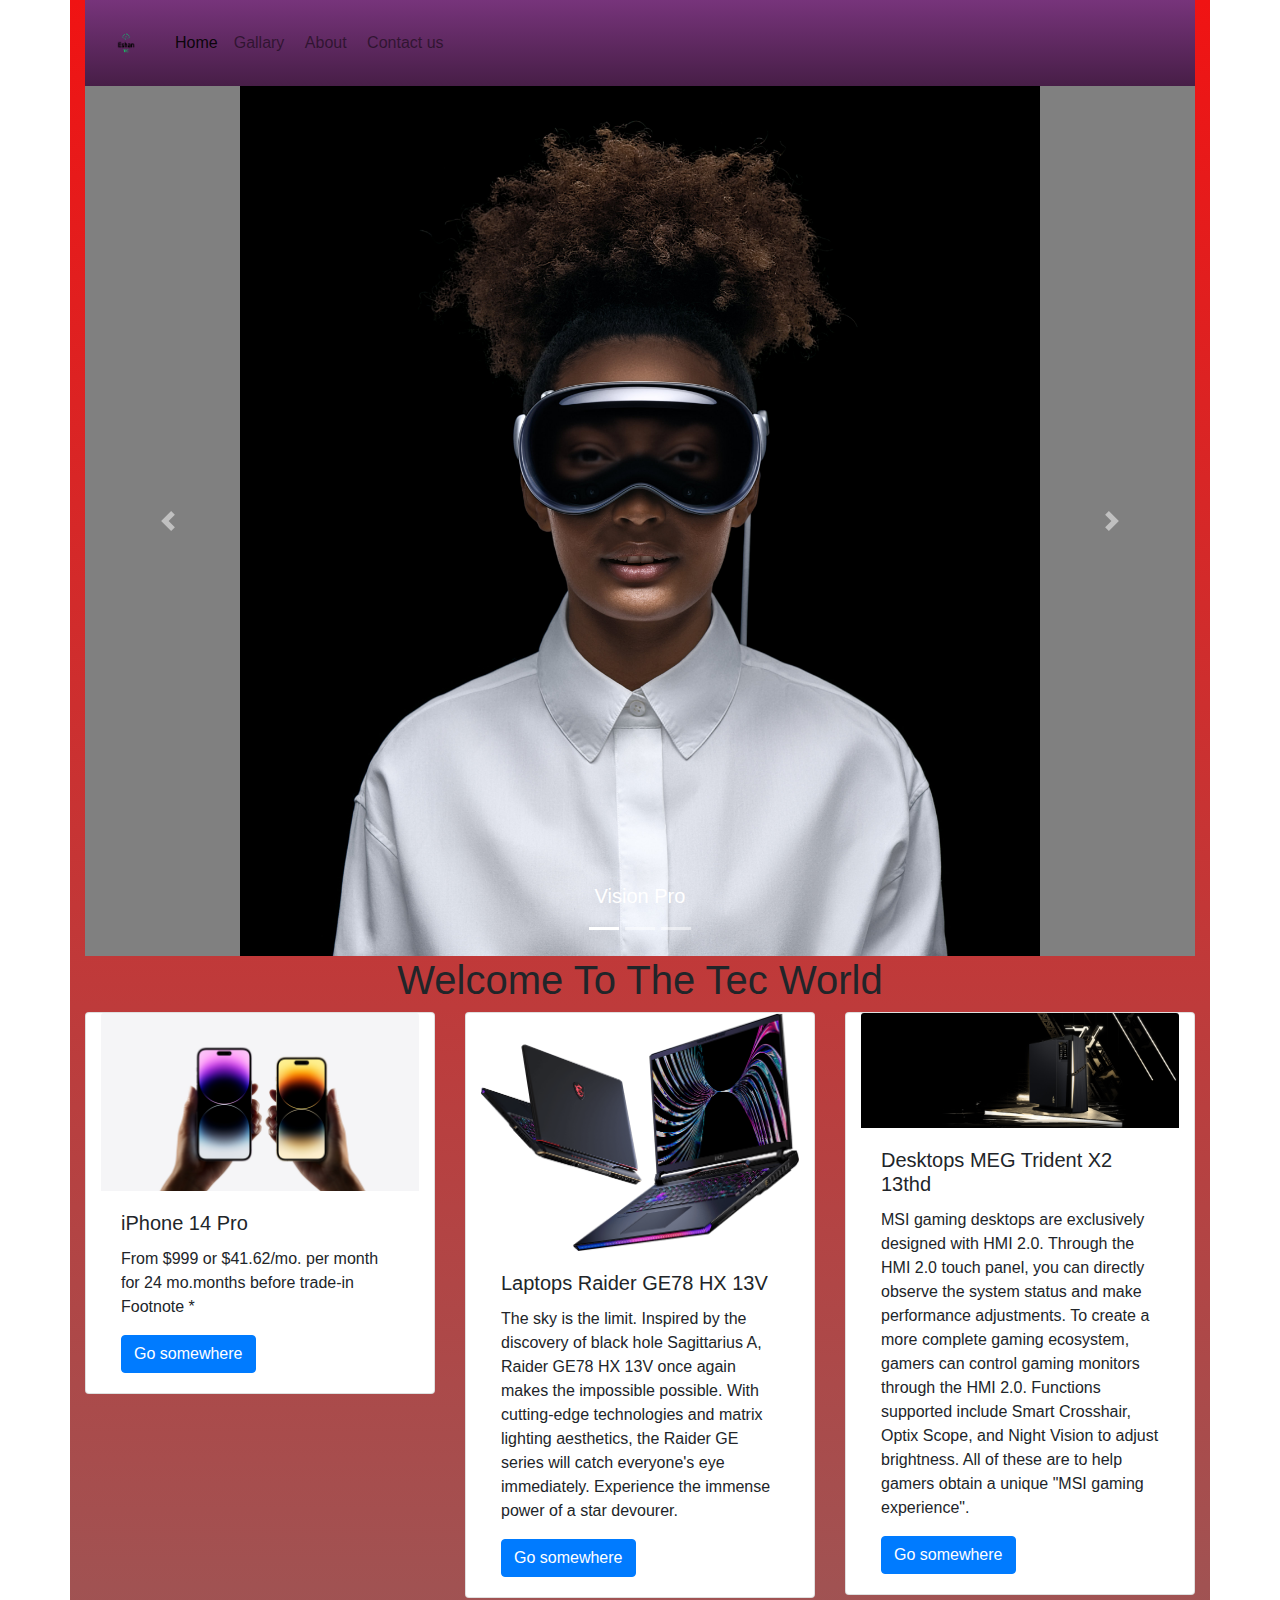
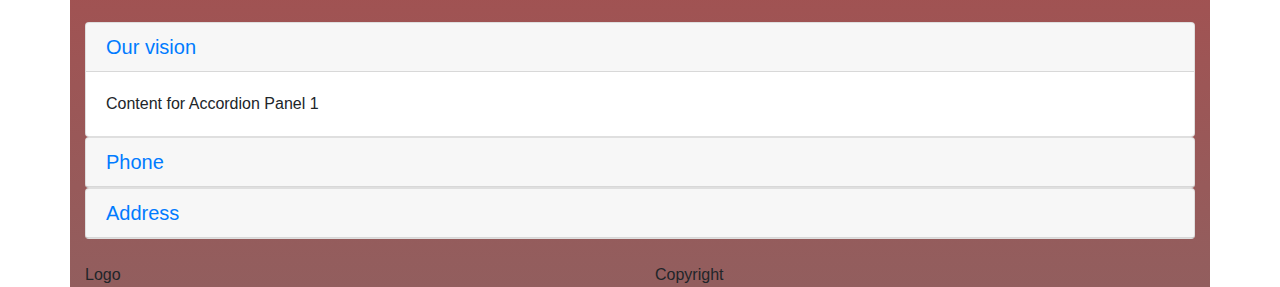
<file: index.html>
<!DOCTYPE html>
<html lang="en">
  <head>
    <meta charset="utf-8">
	<meta http-equiv="X-UA-Compatible" content="IE=edge">
	<meta name="viewport" content="width=device-width, initial-scale=1">
    <title>Eshan Tec</title>
    <!-- Bootstrap -->
	<link href="css/bootstrap-4.4.1.css" rel="stylesheet">
	<link href="style.css" rel="stylesheet" type="text/css">
  </head>
  <body>
<div class="container-fluid">
  <div class="container">
<nav class="navbar navbar-expand-lg navbar-light bg-light"> <a class="navbar-brand" href="index.html"><img class="logo" src="images/Logo.png"></a>
      <button class="navbar-toggler" type="button" data-toggle="collapse" data-target="#navbarSupportedContent1" aria-controls="navbarSupportedContent1" aria-expanded="false" aria-label="Toggle navigation"> <span class="navbar-toggler-icon"></span></button>
      <div class="collapse navbar-collapse" id="navbarSupportedContent1">
        <ul class="navbar-nav mr-auto">
          <li class="nav-item active"> <a class="nav-link" href="index.html">Home <span class="sr-only">(current)</span></a></li>
          <li class="nav-item"> <a class="nav-link" href="Gallary.html">Gallary&nbsp;</a></li>
          <li class="nav-item"> <a class="nav-link" href="About.html">About&nbsp;</a></li>
          <li class="nav-item"> <a class="nav-link" href="Contact.html">Contact us&nbsp;</a></li>
          <li class="nav-item dropdown">
            <div class="dropdown-menu" aria-labelledby="navbarDropdown1"> <a class="dropdown-item" href="#">Action</a> <a class="dropdown-item" href="#">Another action</a>
              <div class="dropdown-divider"></div>
              <a class="dropdown-item" href="#">Something else here</a></div>
          </li>
        </ul>
      </div>
    </nav>
    <div id="carouselExampleIndicators1" class="carousel slide" data-ride="carousel" style="background-color: grey">
      <ol class="carousel-indicators">
        <li data-target="#carouselExampleIndicators1" data-slide-to="0" class="active"></li>
        <li data-target="#carouselExampleIndicators1" data-slide-to="1"></li>
        <li data-target="#carouselExampleIndicators1" data-slide-to="2"></li>
      </ol>
      <div class="carousel-inner" role="listbox">
        <div class="carousel-item active"> <img src="images/hero_endframe__dz973mndvu82_large_2x.jpg" alt="First slide" width="800" class="d-block mx-auto">
          <div class="carousel-caption">
            <h5>Vision Pro</h5>
          </div>
        </div>
        <div class="carousel-item"> <img class="d-block mx-auto" src="images/kv-pd.png" alt="Second slide">
          <div class="carousel-caption">
            <h5>Monite MEG 342C QD-OLED</h5>
          </div>
        </div>
        <div class="carousel-item"> <img class="d-block mx-auto" src="images/GK50-LP-TKL-kv.jpg" alt="Third slide">
          <div class="carousel-caption">
            <h5>VIGOR GK50 LOW PROFILE TKL</h5>
          </div>
        </div>
      </div>
      <a class="carousel-control-prev" href="#carouselExampleIndicators1" role="button" data-slide="prev"> <span class="carousel-control-prev-icon" aria-hidden="true"></span> <span class="sr-only">Previous</span></a> <a class="carousel-control-next" href="#carouselExampleIndicators1" role="button" data-slide="next"> <span class="carousel-control-next-icon" aria-hidden="true"></span> <span class="sr-only">Next</span></a></div>
	  <header>
		  <h1>Welcome To The Tec World</h1>
	  </header>
    <div class="row">
      <div class="col-lg-4">
        <div class="card col-md-4 col-lg-12"> <img class="card-img-top" src="images/iphone-14-pro-model-unselect-gallery-1-202209.jpg" alt="Card image cap">
          <div class="card-body">
            <h5 class="card-title">iPhone 14 Pro</h5>
            <p class="card-text">From $999 or $41.62/mo. per month for 24 mo.months before trade‑in Footnote *</p>
            <a href="#" class="btn btn-primary">Go somewhere</a> </div>
        </div>
      &nbsp;</div>
      <div class="col-lg-4">
        <div class="card col-md-4 col-lg-12"> <img class="card-img-top" src="images/kv-pdda.png" alt="Card image cap">
          <div class="card-body">
            <h5 class="card-title">Laptops Raider GE78 HX 13V</h5>
            <p class="card-text">The sky is the limit. Inspired by the discovery of black hole Sagittarius A, Raider GE78 HX 13V once again makes the impossible possible. With cutting-edge technologies and matrix lighting aesthetics, the Raider GE series will catch everyone's eye immediately. Experience the immense power of a star devourer.</p>
            <a href="#" class="btn btn-primary">Go somewhere</a> </div>
        </div>
      &nbsp;</div>
      <div class="col-lg-4">
        <div class="card col-md-4 col-lg-12"> <img class="card-img-top" src="images/kv-bg.jpg" alt="Card image cap">
          <div class="card-body">
            <h5 class="card-title">Desktops MEG Trident X2 13thd</h5>
            <p class="card-text">MSI gaming desktops are exclusively designed with HMI 2.0. Through the HMI 2.0 touch panel, you can directly observe the system status and make performance adjustments. To create a more complete gaming ecosystem, gamers can control gaming monitors through the HMI 2.0. Functions supported include Smart Crosshair, Optix Scope, and Night Vision to adjust brightness. All of these are to help gamers obtain a unique "MSI gaming experience".</p>
            <a href="#" class="btn btn-primary">Go somewhere</a> </div>
        </div>
      &nbsp;</div>
    </div>
    <div id="accordion1" role="tablist">
      <div class="card">
        <div class="card-header" role="tab" id="headingOne1">
          <h5 class="mb-0"> <a data-toggle="collapse" href="#collapseOne1" role="button" aria-expanded="true" aria-controls="collapseOne1"> Our vision&nbsp; </a></h5>
        </div>
        <div id="collapseOne1" class="collapse show" role="tabpanel" aria-labelledby="headingOne1" data-parent="#accordion1">
          <div class="card-body">Content for Accordion Panel 1</div>
        </div>
      </div>
      <div class="card">
        <div class="card-header" role="tab" id="headingTwo1">
          <h5 class="mb-0"> <a class="collapsed" data-toggle="collapse" href="#collapseTwo1" role="button" aria-expanded="true" aria-controls="collapseTwo1">Phone</a></h5>
        </div>
        <div id="collapseTwo1" class="collapse" role="tabpanel" aria-labelledby="headingTwo1" data-parent="#accordion1">
          <div class="card-body">Content for Accordion Panel 2</div>
        </div>
      </div>
      <div class="card">
        <div class="card-header" role="tab" id="headingThree1">
          <h5 class="mb-0"> <a class="collapsed" data-toggle="collapse" href="#collapseThree1" role="button" aria-expanded="false" aria-controls="collapseThree1"> Address&nbsp; </a></h5>
        </div>
        <div id="collapseThree1" class="collapse" role="tabpanel" aria-labelledby="headingThree1" data-parent="#accordion1">
          <div class="card-body">Content for Accordion Panel 3</div>
        </div>
      </div>
<footer>&nbsp;
        <div class="row">
          <div class="col-lg-6">Logo&nbsp;</div>
          <div class="col-lg-6">Copyright&nbsp;</div>
        </div>
      </footer>
    </div>
  </div>
</div>
  	<!-- body code goes here -->


	<!-- jQuery (necessary for Bootstrap's JavaScript plugins) --> 
  <script src="js/jquery-3.4.1.min.js"></script>

	<!-- Include all compiled plugins (below), or include individual files as needed -->
	<script src="js/popper.min.js"></script> 
	<script src="js/bootstrap-4.4.1.js"></script>
  </body>
</html>
</file>
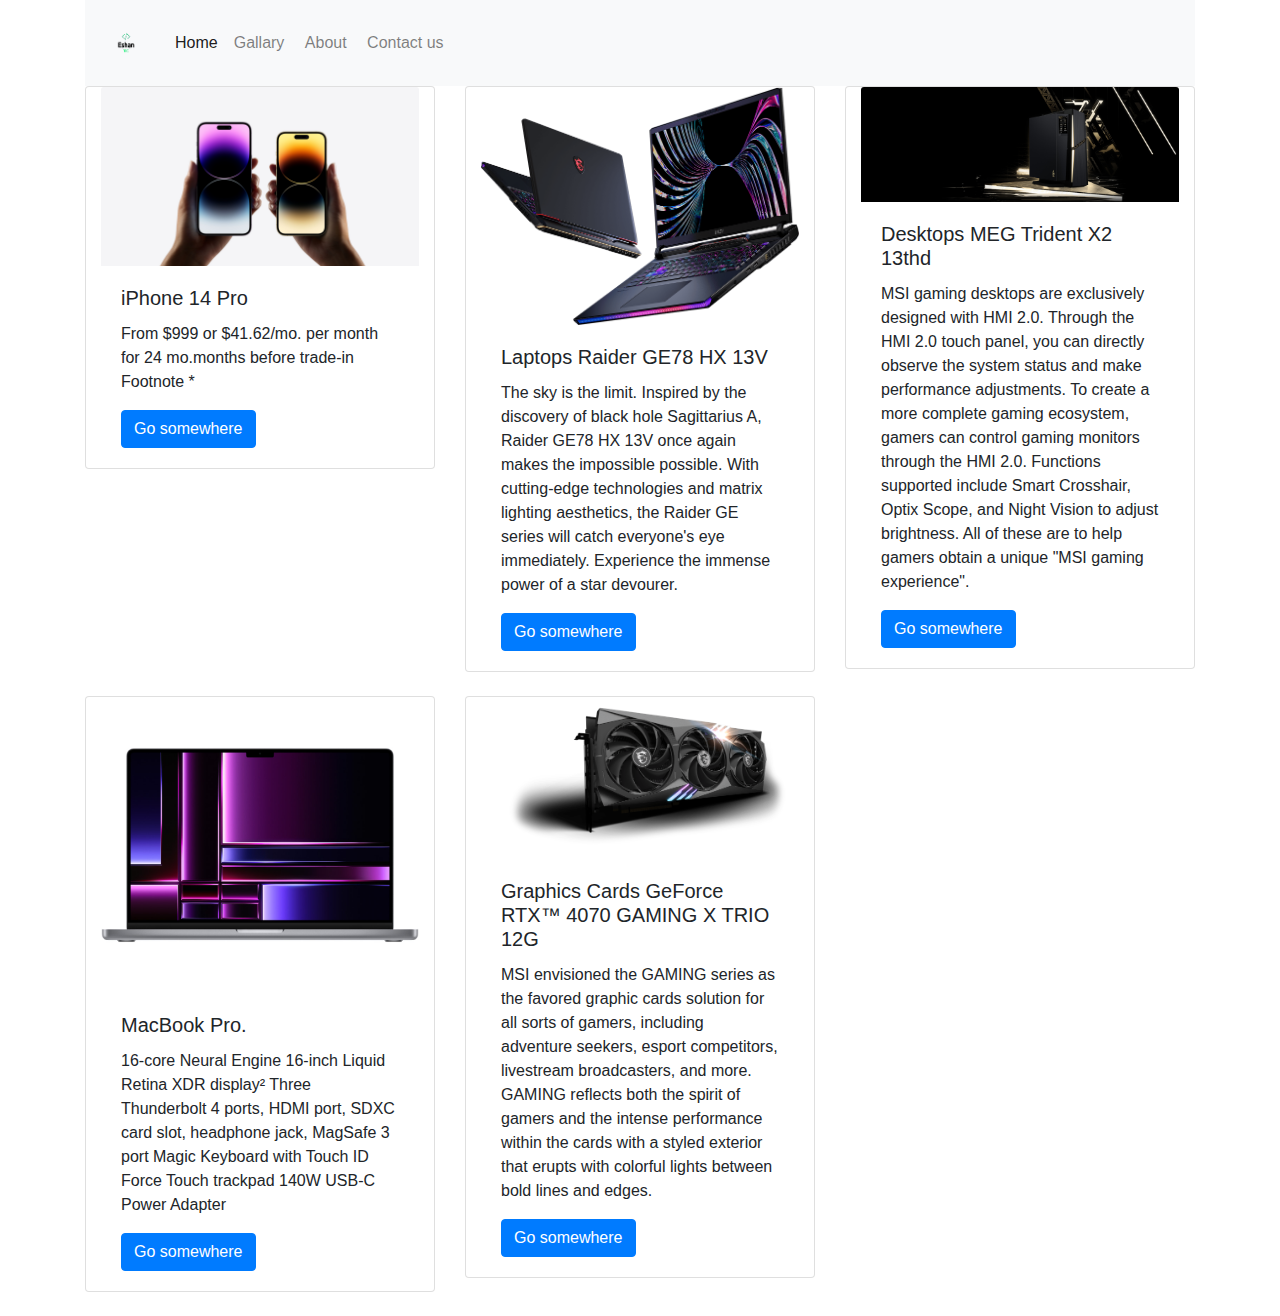
<file: Gallary.html>
<!DOCTYPE html>
<html lang="en">
  <head>
    <meta charset="utf-8">
	<meta http-equiv="X-UA-Compatible" content="IE=edge">
	<meta name="viewport" content="width=device-width, initial-scale=1">
    <title>Untitled Document</title>
    <!-- Bootstrap -->
	<link href="css/bootstrap-4.4.1.css" rel="stylesheet">
	<link href="style.css" rel="stylesheet" type="text/css">
  </head>
  <body>
  <div class="container">
<nav class="navbar navbar-expand-lg navbar-light bg-light"> <a class="navbar-brand" href="index.html"><img class="logo" src="images/Logo.png"></a>
      <button class="navbar-toggler" type="button" data-toggle="collapse" data-target="#navbarSupportedContent1" aria-controls="navbarSupportedContent1" aria-expanded="false" aria-label="Toggle navigation"> <span class="navbar-toggler-icon"></span></button>
      <div class="collapse navbar-collapse" id="navbarSupportedContent1">
        <ul class="navbar-nav mr-auto">
          <li class="nav-item active"> <a class="nav-link" href="index.html">Home <span class="sr-only">(current)</span></a></li>
          <li class="nav-item"> <a class="nav-link" href="Gallary.html">Gallary&nbsp;</a></li>
          <li class="nav-item"> <a class="nav-link" href="About.html">About&nbsp;</a></li>
          <li class="nav-item"> <a class="nav-link" href="Contact.html">Contact us&nbsp;</a></li>
          <li class="nav-item dropdown">
            <div class="dropdown-menu" aria-labelledby="navbarDropdown1"> <a class="dropdown-item" href="#">Action</a> <a class="dropdown-item" href="#">Another action</a>
              <div class="dropdown-divider"></div>
              <a class="dropdown-item" href="#">Something else here</a></div>
          </li>
        </ul>
      </div>
    </nav>
<header> </header>
    <div class="row">
      <div class="col-lg-4">
        <div class="card col-md-4 col-lg-12"> <img class="card-img-top" src="images/iphone-14-pro-model-unselect-gallery-1-202209.jpg" alt="Card image cap">
          <div class="card-body">
            <h5 class="card-title">iPhone 14 Pro</h5>
            <p class="card-text">From $999 or $41.62/mo. per month for 24 mo.months before trade‑in Footnote *</p>
            <a href="#" class="btn btn-primary">Go somewhere</a> </div>
        </div>
      &nbsp;</div>
      <div class="col-lg-4">
        <div class="card col-md-4 col-lg-12"> <img class="card-img-top" src="images/kv-pdda.png" alt="Card image cap">
          <div class="card-body">
            <h5 class="card-title">Laptops Raider GE78 HX 13V</h5>
            <p class="card-text">The sky is the limit. Inspired by the discovery of black hole Sagittarius A, Raider GE78 HX 13V once again makes the impossible possible. With cutting-edge technologies and matrix lighting aesthetics, the Raider GE series will catch everyone's eye immediately. Experience the immense power of a star devourer.</p>
            <a href="#" class="btn btn-primary">Go somewhere</a> </div>
        </div>
      &nbsp;</div>
      <div class="col-lg-4">
        <div class="card col-md-4 col-lg-12"> <img class="card-img-top" src="images/kv-bg.jpg" alt="Card image cap">
          <div class="card-body">
            <h5 class="card-title">Desktops MEG Trident X2 13thd</h5>
            <p class="card-text">MSI gaming desktops are exclusively designed with HMI 2.0. Through the HMI 2.0 touch panel, you can directly observe the system status and make performance adjustments. To create a more complete gaming ecosystem, gamers can control gaming monitors through the HMI 2.0. Functions supported include Smart Crosshair, Optix Scope, and Night Vision to adjust brightness. All of these are to help gamers obtain a unique "MSI gaming experience".</p>
            <a href="#" class="btn btn-primary">Go somewhere</a> </div>
        </div>
      &nbsp;</div>
		<div class="col-lg-4">
        <div class="card col-md-4 col-lg-12"> <img class="card-img-top" src="images/mbp16-spacegray-select-202301.jpg" alt="Card image cap">
          <div class="card-body">
            <h5 class="card-title">MacBook Pro.</h5>
            <p class="card-text">16-core Neural Engine     16-inch Liquid Retina XDR display²     Three Thunderbolt 4 ports, HDMI port, SDXC card slot, headphone jack, MagSafe 3 port     Magic Keyboard with Touch ID     Force Touch trackpad     140W USB-C Power Adapter</p>
          <a href="#" class="btn btn-primary">Go somewhere</a> </div>
        </div>
      &nbsp;</div>
		<div class="col-lg-4">
        <div class="card col-md-4 col-lg-12"> <img class="card-img-top" src="images/msi-rtx410-gamingx-trio-graphics-card.png" alt="Card image cap">
          <div class="card-body">
            <h5 class="card-title">Graphics Cards GeForce RTX™ 4070 GAMING X TRIO 12G</h5>
            <p class="card-text">MSI envisioned the GAMING series as the favored graphic cards solution for all sorts of gamers, including adventure seekers, esport competitors, livestream broadcasters, and more. GAMING reflects both the spirit of gamers and the intense performance within the cards with a styled exterior that erupts with colorful lights between bold lines and edges. </p>
          <a href="#" class="btn btn-primary">Go somewhere</a> </div>
        </div>
      &nbsp;</div>
    </div>
</div>
</div>
  	<!-- body code goes here -->


	<!-- jQuery (necessary for Bootstrap's JavaScript plugins) --> 
  <script src="js/jquery-3.4.1.min.js"></script>

	<!-- Include all compiled plugins (below), or include individual files as needed -->
	<script src="js/popper.min.js"></script> 
	<script src="js/bootstrap-4.4.1.js"></script>
  </body>
</html>
</file>
<file: style.css>
@charset "utf-8";
/* CSS Document */

.container-fluid .container {
    background-color: #B01114;
    background-image: -webkit-linear-gradient(270deg,rgba(240,19,19,1.00) 0%,rgba(146,94,94,1.00) 100%);
    background-image: -moz-linear-gradient(270deg,rgba(240,19,19,1.00) 0%,rgba(146,94,94,1.00) 100%);
    background-image: -o-linear-gradient(270deg,rgba(240,19,19,1.00) 0%,rgba(146,94,94,1.00) 100%);
    background-image: linear-gradient(180deg,rgba(240,19,19,1.00) 0%,rgba(146,94,94,1.00) 100%);
}
.container-fluid .container .navbar.navbar-expand-lg.navbar-light.bg-light {
    background-color: #BA2BC3;
    background-image: -webkit-linear-gradient(270deg,rgba(119,52,123,1.00) 0%,rgba(71,30,71,1.00) 100%);
    background-image: -moz-linear-gradient(270deg,rgba(119,52,123,1.00) 0%,rgba(71,30,71,1.00) 100%);
    background-image: -o-linear-gradient(270deg,rgba(119,52,123,1.00) 0%,rgba(71,30,71,1.00) 100%);
    background-image: linear-gradient(180deg,rgba(119,52,123,1.00) 0%,rgba(71,30,71,1.00) 100%);
}
header{
	text-align: center;
}
.logo{
	width: 50px;
	height: 60px;
}
</file>
